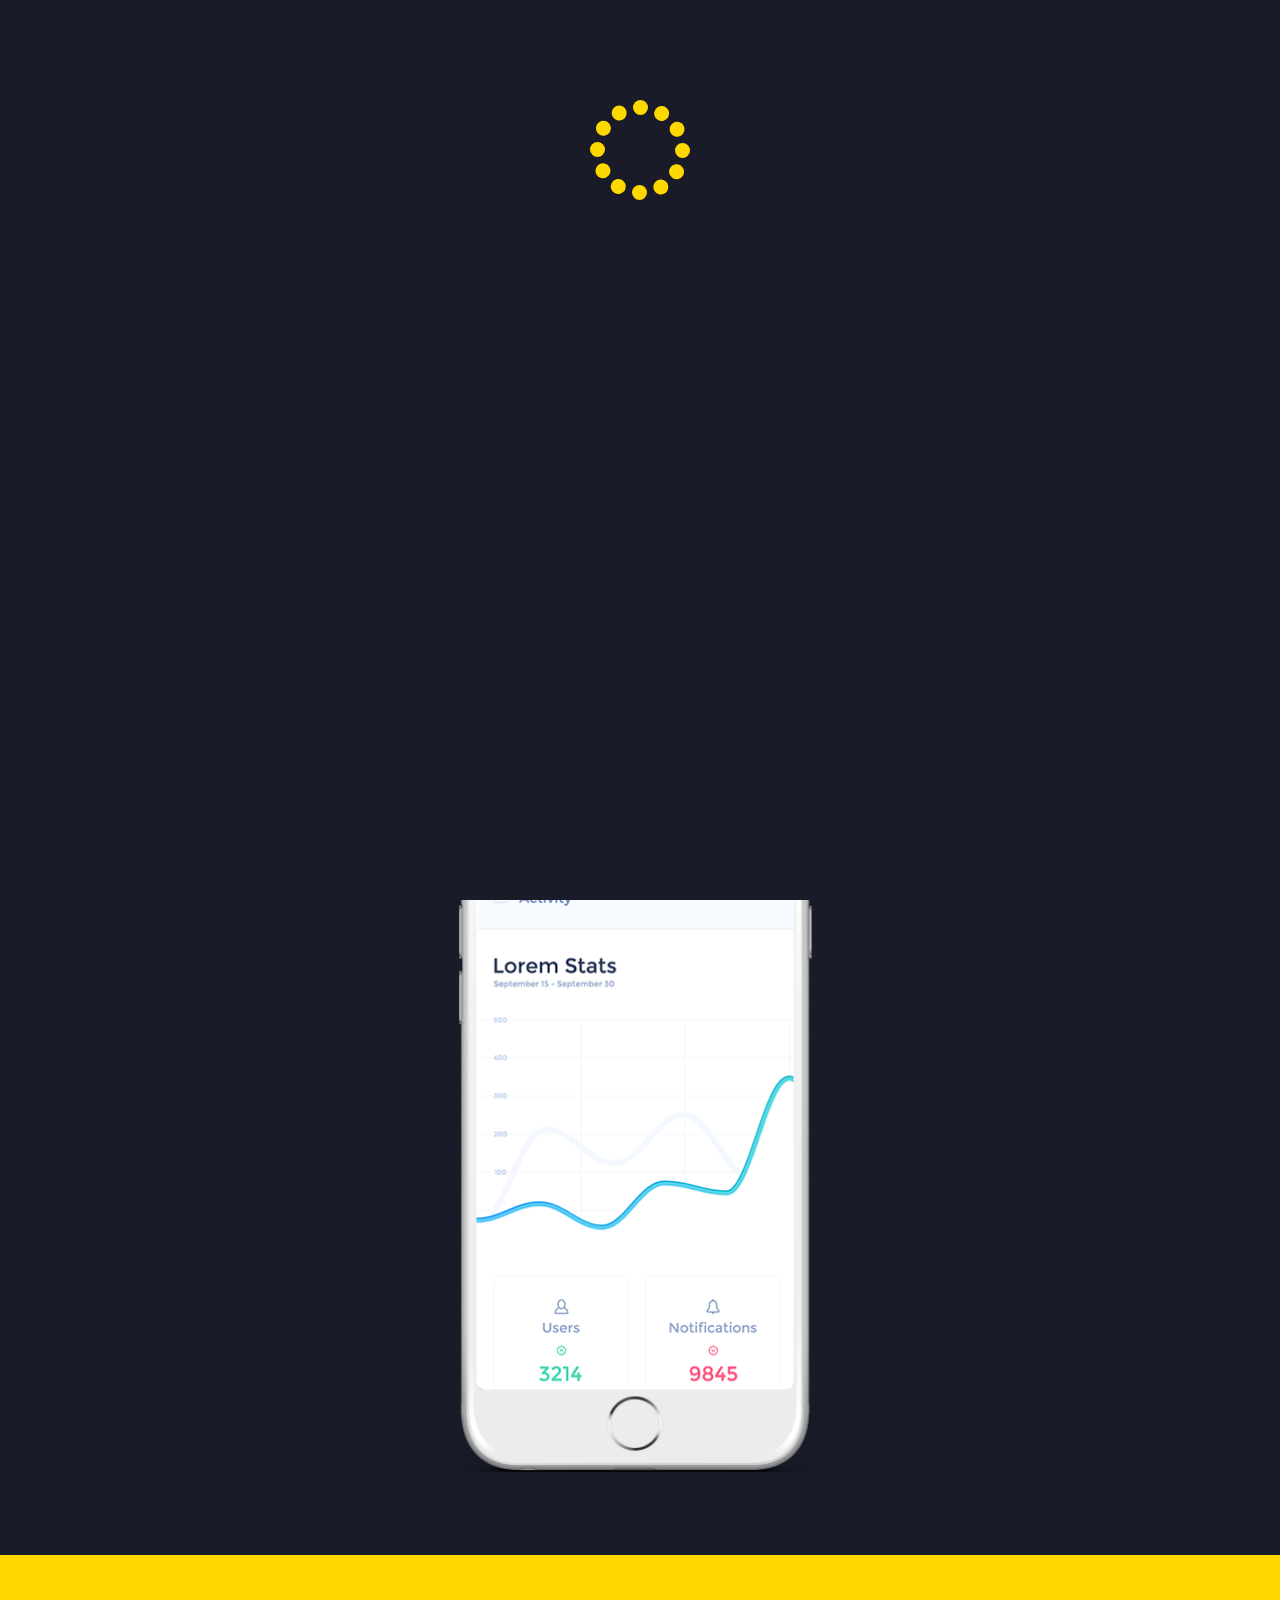
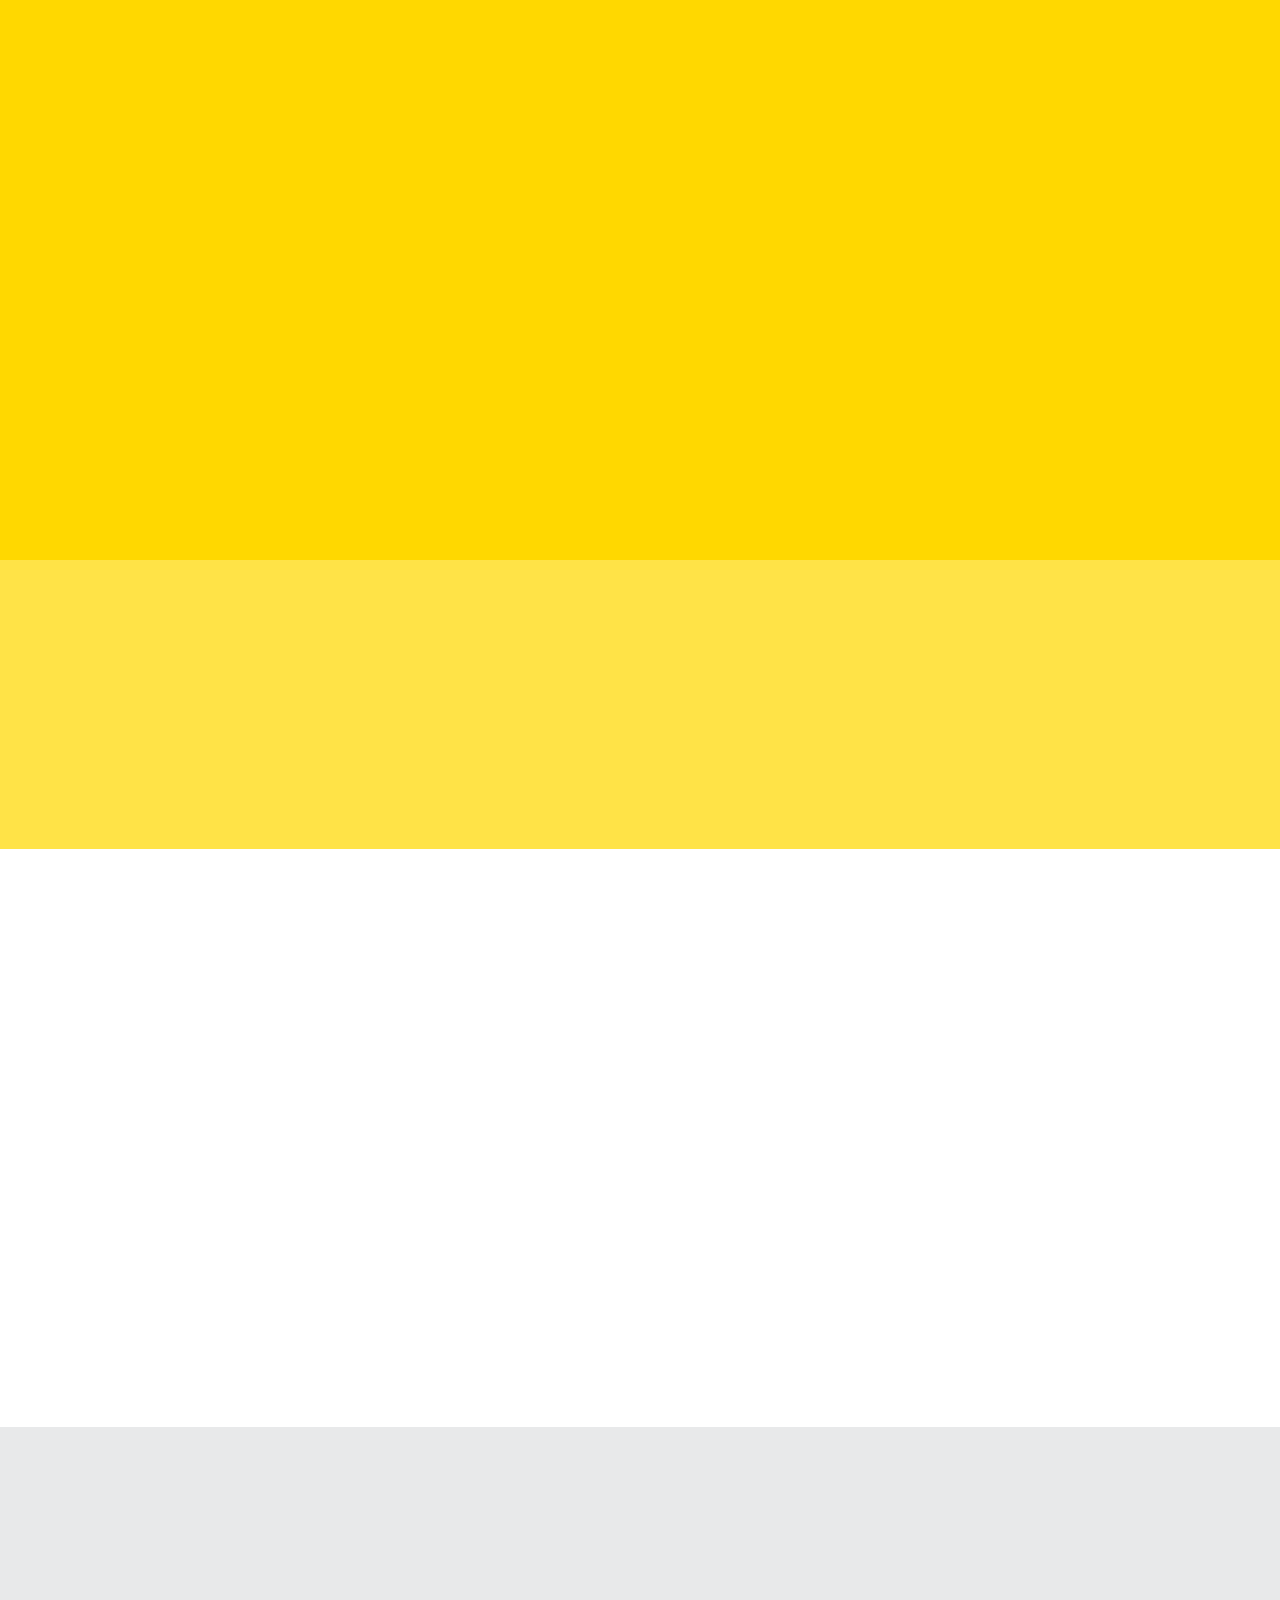
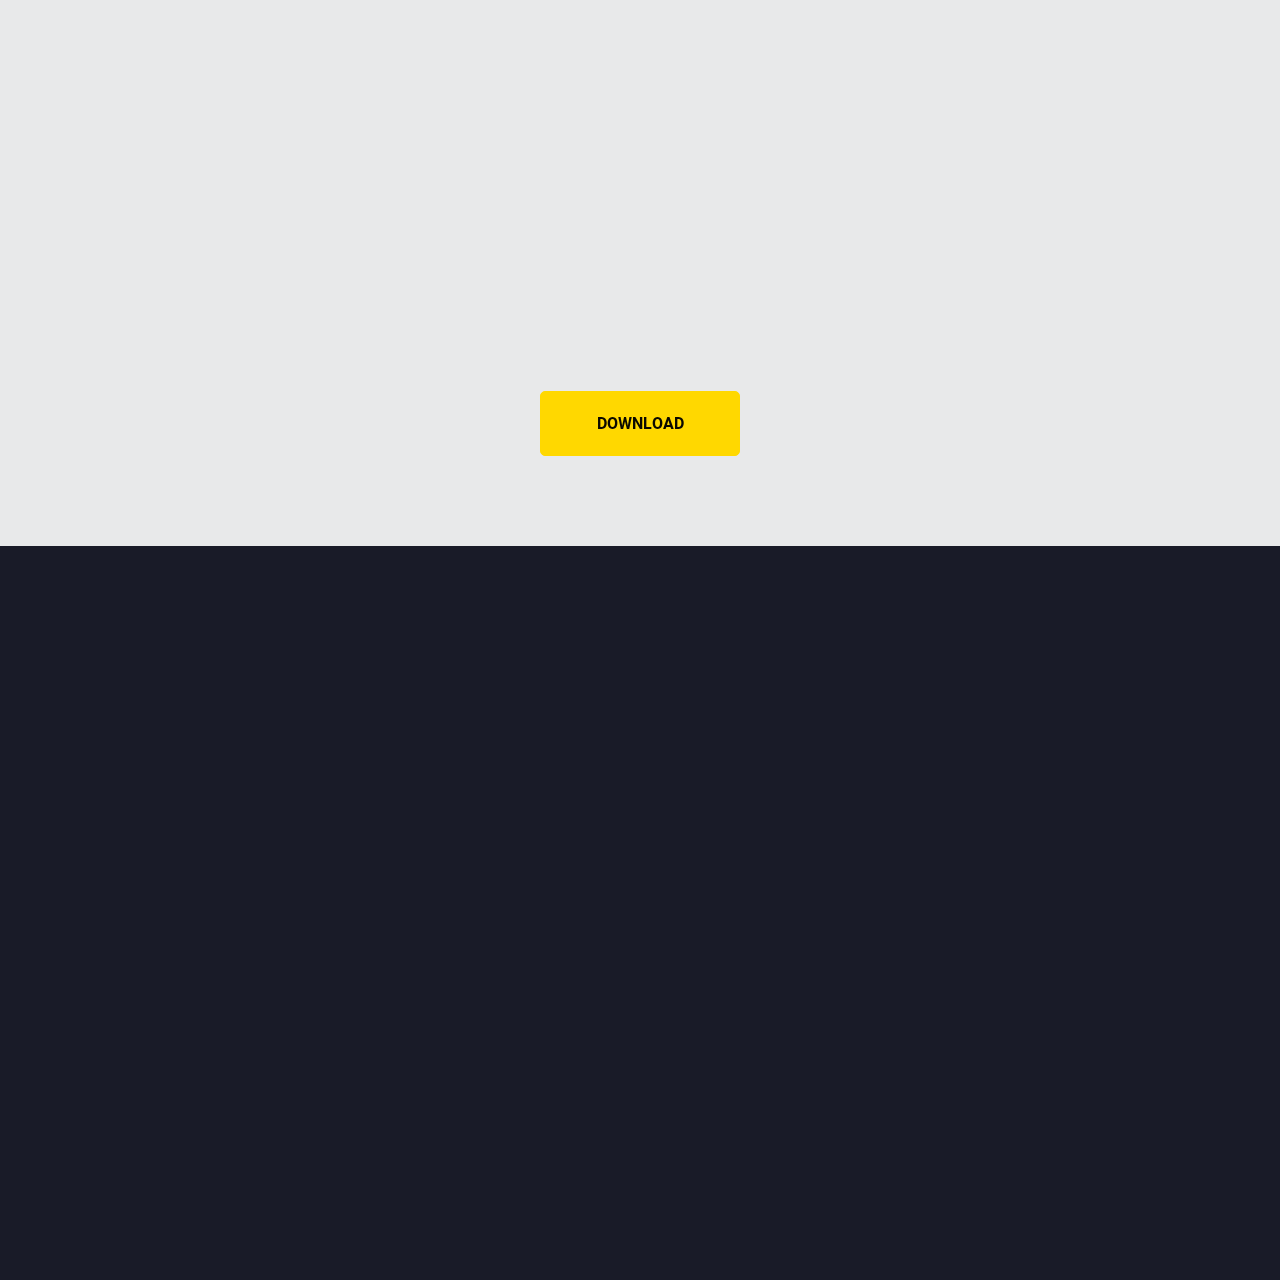
<file: index.html>
<!DOCTYPE html>
<html>
  <head>
      <meta charset="utf-8">
      <!--<link href="https://fonts.googleapis.com/css?family=Roboto+Condensed:300,400,700" rel="stylesheet">-->
      <meta name="viewport" content="width=device-width, initial-scale=1.0">
      <script src="https://ajax.googleapis.com/ajax/libs/jquery/3.3.1/jquery.min.js"></script>
      <script src="https://maxcdn.bootstrapcdn.com/bootstrap/3.3.7/js/bootstrap.min.js"></script>
      <script type="text/javascript" src="js/parallax.min.js"></script>

      <link rel="stylesheet" href="https://maxcdn.bootstrapcdn.com/bootstrap/3.3.7/css/bootstrap.min.css">
      <!--<link href="https://fonts.googleapis.com/css?family=Roboto:100,300,400,500,700" rel="stylesheet">-->
      <link rel="stylesheet" type="text/css" href="css/animate.css">
      <link rel="stylesheet" type="text/css" href="css/style.css">
      <link rel="icon" href="favicon.png" type="image/png">
      <title>Uranos</title>
  </head>

  <body>

        <div class="preload">
          <div class="sk-circle">
              <div class="sk-circle1 sk-child"></div>
              <div class="sk-circle2 sk-child"></div>
              <div class="sk-circle3 sk-child"></div>
              <div class="sk-circle4 sk-child"></div>
              <div class="sk-circle5 sk-child"></div>
              <div class="sk-circle6 sk-child"></div>
              <div class="sk-circle7 sk-child"></div>
              <div class="sk-circle8 sk-child"></div>
              <div class="sk-circle9 sk-child"></div>
              <div class="sk-circle10 sk-child"></div>
              <div class="sk-circle11 sk-child"></div>
              <div class="sk-circle12 sk-child"></div>
          </div>
        </div>

        <header id="header">
            <div class="container">
                <div id="logo" href="#main"><a href="#main" >URANOS <span>PSD</span></a></div>
                <nav>
                    <div id="menu-icon">
                        <div class="ham">
                        </div>
                    </div>
                    <ul id="menu">
                        <a href="#main" class="menu-item" ><li id="main-menu" class="active">home</li></a>
                        <a href="#services" class="menu-item"><li id="services-menu" >about us</li></a>
                        <a href="#team" class="menu-item"><li id="team-menu">our team</li></a>
                        <a href="#download" class="menu-item"><li id="download-menu">portfolio</li></a>
                        <a href="#work" class="menu-item"><li id="work-menu">contact</li></a>
                    </ul>
                </nav>
            </div>
        </header>

        <section id="main" class="parallax-window" data-parallax="scroll" data-speed="0.4" data-image-src="img/main.png">
            <div class="container">
                <div>
                    <h1 class="light-font wow zoomIn" data-wow-offset="10" data-wow-duration="0.5s"data-wow-delay="1.2s" id="head-1">Discover the world of awesome</h1>
                    <h1 class="bold-font wow zoomIn" data-wow-offset="10" data-wow-delay="1.2s" id="head-2">free PSD templates</h1>
                </div>
                <form>
                    <input class="wow fadeInLeft" data-wow-offset="10" data-wow-duration="0.3s" data-wow-delay="1.2s" type="email" name="email" value="" placeholder="EMAIL">
                    <input class="wow fadeInUp" data-wow-offset="10" data-wow-duration="0.3s" data-wow-delay="1.2s" type="password" name="password" value="" placeholder="PASSWORD">
                    <button class="wow fadeInRight" data-wow-offset="10" data-wow-duration="0.3s" data-wow-delay="1.2s" type="submit" name="submit">REGISTER</button>
                </form>
            </div>
        </section>

        <section id="services" >
          <div class="container">
                  <div class="left-services services">
                      <div class="row">
                          <div class="service-desc wow fadeInLeft" data-wow-duration="0.3s" id="printer-services">
                            <img src="img/printer.png" alt="printer">
                            <h2>Print Services</h2>
                            <p>Lorem ipsum dolor sit amet, consectetur adipisicing elit, sed do eiusmod tempor incididunt ut </p>
                          </div>
                      </div>
                      <div class="row">
                          <div class="service-desc wow fadeInLeft"  data-wow-duration="0.3s" id="it-services">
                            <img src="img/pc.png"  alt="pc">
                            <h2>IT Services</h2>
                            <p>Lorem ipsum dolor sit amet, consectetur adipisicing elit, sed do eiusmod tempor incididunt ut </p>
                          </div>
                      </div>
                  </div>

                  <div class="right-services services">
                      <div class="row">
                          <div class="service-desc wow fadeInRight" data-wow-duration="0.3s" id="mobile-services">
                            <img src="img/mobile.png" alt="mobile">
                            <h2>Mobile Devices</h2>
                            <p>Lorem ipsum dolor sit amet, consectetur adipisicing elit, sed do eiusmod tempor incididunt ut </p>
                          </div>
                      </div>
                      <div class="row">
                          <div class="service-desc wow fadeInRight" data-wow-duration="0.3s" id="printer1-services">
                            <img src="img/printer1.png" alt="printer1">
                            <h2>Print Services</h2>
                            <p>Lorem ipsum dolor sit amet, consectetur adipisicing elit, sed do eiusmod tempor incididunt ut </p>
                          </div>
                      </div>
                  </div>

                  <div class="center-services " >
                          <img  src="img/iphone.png" id="i-phone" class="wow zoomIn center-block" alt="iphone">
                  </div>



          </div>
        </section>

        <section id="team" class="">
            <div class="container">
                <div class="row">
                  <div id="team-heading" class="wow zoomIn" >
                      <h1 class="light-font">Meet our team</h1>
                      <h3 class="bold-font">We make this APP!</h3>
                  </div>
                </div>

                <div class="row">
                      <div class="team-members">
                          <div class="col-md-3 col-sm-6 col-xs-6 full-width">
                            <div class="team-desc"  id="team1">
                                <img src="img/team1.png" class="wow fadeInLeft" data-wow-duration="0.3s" data-wow-delay="0.8s" alt="Team 1">
                                <h2 class="text wow fadeIn" data-wow-offset="10" >Lorem ipsum</h2>
                                <p class="text wow fadeIn" data-wow-offset="10" >Lorem ipsum dolor sit amet, consectetur adipisicing elit, sed do eiusmod tempor</p>
                            </div>
                          </div>

                          <div class="col-md-3 col-sm-6 col-xs-6 full-width">
                            <div class="team-desc" id="team2">
                                <img src="img/team2.png" class="wow fadeInLeft" data-wow-duration="0.3s" data-wow-delay="0.5s" alt="Team 2">
                                <h2 class="text wow fadeIn" data-wow-offset="10" >Lorem ipsum</h2>
                                <p class="text wow fadeIn" data-wow-offset="10" >Lorem ipsum dolor sit amet, consectetur adipisicing elit, sed do eiusmod tempor</p>
                            </div>
                          </div>

                          <div class="col-md-3 col-sm-6 col-xs-6 full-width">
                            <div class="team-desc" id="team3">
                                <img src="img/team3.png" class="wow fadeInLeft" data-wow-duration="0.3s" data-wow-delay="0.3s" alt="Team 3">
                                <h2 class="text wow fadeIn" data-wow-offset="10" >Lorem ipsum</h2>
                                <p class="text wow fadeIn" data-wow-offset="10" >Lorem ipsum dolor sit amet, consectetur adipisicing elit, sed do eiusmod tempor</p>
                            </div>
                          </div>

                          <div class="col-md-3 col-sm-6 col-xs-6 full-width">
                            <div class="team-desc" id="team4">
                                <img src="img/team4.png" class="wow fadeInLeft" data-wow-duration="0.3s"  alt="Team 4">
                                <h2 class="text wow fadeIn" data-wow-offset="10" >Lorem ipsum</h2>
                                <p class="text wow fadeIn" data-wow-offset="10" >Lorem ipsum dolor sit amet, consectetur adipisicing elit, sed do eiusmod tempor</p>
                            </div>
                          </div>
                      </div>
                </div>
            </div>
        </section>

        <section id="download" >
            <div class="small-section">
                <div class="container">
                    <div class="macbook">
                      <img class="wow fadeInRight" src="img/macbook.png" alt="Mac Book">
                    </div>
                    <div class="text-box wow fadeInLeft">
                      <h1>This is awesome APP</h1>
                      <p>Lorem ipsum dolor sit amet, consectetur adipia. Ut enim ad minim veniam, quis nostrud exercitation ullamco laboris nisi ut aliquip ex ea commodo consequat. Duis aute irure dolor in reprehenderit in.</p>
                    </div>
                </div>
            </div>
            <div class="big-section">
                  <div class="container">
                      <div class="text-box wow fadeInLeft">
                        <h1>This is awesome APP</h1>
                        <p>Lorem ipsum dolor sit amet, consectetur adipia. Ut enim ad minim veniam, quis nostrud exercitation ullamco laboris nisi ut aliquip ex ea commodo consequat. Duis aute irure dolor in reprehenderit in.</p>
                        <p id="last-p">Lorem ipsum dolor sit amet, consectetur adipisicing elit, sed do .......   tempor incididunt ut labore et dolore magna aliquar</p>
                        <button>DOWNLOAD NOW</button>
                      </div>
                  </div>
            </div>
        </section>

        <section id="work" class="parallax-window" data-parallax="scroll" data-speed="0.4" data-image-src="img/main.png">
          <div class="container">
              <div class="row">
                <div id="work-heading" class="wow zoomIn">
                    <h1 class="light-font">How our app works?</h1>
                    <h3 class="bold-font">We make this APP!</h3>
                </div>
              </div>

              <div class="row">
                  <div class="col-md-3 col-sm-6 col-xs-6 full-width">
                      <div class="work-desc wow zoomIn" id="work1">
                          <img src="img/work11.png" alt="Work 1">
                          <h2>Lorem ipsum</h2>
                          <p>Lorem ipsum dolor sit amet, consectetur adipisicing elit, sed do eiusmod tempor</p>
                      </div>
                  </div>
                  <div class="col-md-3 col-sm-6 col-xs-6 full-width">
                      <div class="work-desc wow zoomIn" id="work2">
                          <img src="img/work22.png" alt="Work 2">
                          <h2>Lorem ipsum</h2>
                          <p>Lorem ipsum dolor sit amet, consectetur adipisicing elit, sed do eiusmod tempor</p>
                      </div>
                  </div>
                  <div class="col-md-3 col-sm-6 col-xs-6 full-width">
                      <div class="work-desc wow zoomIn" id="work3">
                          <img src="img/work33.png" alt="Work 3">
                          <h2>Lorem ipsum</h2>
                          <p>Lorem ipsum dolor sit amet, consectetur adipisicing elit, sed do eiusmod tempor</p>
                      </div>
                  </div>
                  <div class="col-md-3 col-sm-6 col-xs-6 full-width">
                      <div class="work-desc wow zoomIn" id="work4">
                          <img src="img/work44.png" alt="Work 4">
                          <h2>Lorem ipsum</h2>
                          <p>Lorem ipsum dolor sit amet, consectetur adipisicing elit, sed do eiusmod tempor</p>
                      </div>
                    </div>
              </div>


              <div class="button">
                    <button>DOWNLOAD</button>
              </div>



          </div>
        </section>

        <footer id="footer" >
            <div class="container">
                <div class="row">

                    <div class="col-md-3 col-sm-6 col-xs-6 full-width">
                        <div class="links wow fadeIn" data-wow-duration="0.5s">
                            <ul>
                                <li><a href="#">loremsdsd</a><br></li>
                                <li><a href="#">ipsum</a><br></li>
                                <li><a href="#">test</a><br></li>
                                <li><a href="#">hectdsdasdor</a><br></li>
                                <li><a href="#">vedsdctor</a><br></li>
                                <li><a href="#">mamin</a><br></li>
                                <li><a href="#">hodsdme</a><br></li>
                                <li><a href="#">ressdssddt</a><br></li>
                                <li><a href="#">poldsur</a><br></li>
                            </ul>
                        </div>
                    </div>

                  <div class="col-md-3 col-sm-6 col-xs-6 full-width">
                      <div class="links wow fadeIn" data-wow-duration="0.5s">
                          <ul>
                              <li><a href="#">lordsdssem</a><br></li>
                              <li><a href="#">ipdsdsum</a><br></li>
                              <li><a href="#">tesddst</a><br></li>
                              <li><a href="#">hedsdssdctor</a><br></li>
                              <li><a href="#">vesdctor</a><br></li>
                              <li><a href="#">mamin</a><br></li>
                              <li><a href="#">home</a><br></li>
                              <li><a href="#">rest</a><br></li>
                              <li><a href="#">polsdsdur</a><br></li>
                              <li><a href="#">rert</a><br></li>
                              <li><a href="#">pusdsddr</a><br></li>
                          </ul>
                      </div>
                  </div>

                  <div class="col-md-3 col-sm-6 col-xs-6 full-width">
                      <div class="links wow fadeIn" data-wow-duration="0.5s">
                          <ul>
                              <li><a href="#">lorddddem</a><br></li>
                              <li><a href="#">ipsum</a><br></li>
                              <li><a href="#">tesddddddddt</a><br></li>
                              <li><a href="#">hector</a><br></li>
                              <li><a href="#">vector</a><br></li>
                              <li><a href="#">mamddddin</a><br></li>
                              <li><a href="#">home</a><br></li>
                              <li><a href="#">resddddddt</a><br></li>
                              <li><a href="#">polur</a><br></li>
                              <li><a href="#">resddddddt</a><br></li>
                          </ul>
                      </div>
                  </div>

                  <div class="col-md-3 col-sm-6 col-xs-6 full-width">
                      <div class="links wow fadeIn" data-wow-duration="0.5s">
                          <ul>
                              <li><a href="#">lorem</a><br></li>
                              <li><a href="#">ipssdsdsum</a><br></li>
                              <li><a href="#">test</a><br></li>
                              <li><a href="#">hecsdsdsddtor</a><br></li>
                              <li><a href="#">vector</a><br></li>
                              <li><a href="#">msdsdsdamin</a><br></li>
                              <li><a href="#">home</a><br></li>
                              <li><a href="#">resdsddst</a><br></li>
                          </ul>
                      </div>
                  </div>

                </div>
                <div class="row">
                    <div class="credits wow fadeIn" data-wow-duration="0.5s" data-wow-offset="0">
                        <p> Excepteur sint occaecat cupidatat non proident, sunt in culpa qui officia deserunt mollit anim id est laborum.</p>
                        <p>Website designed by <a href="http://www.arkabhowmick.xyz">Arka Bhowmick</a> &copy; 2018 <a href="http://innoraft.com/">Innoraft</a></p>
                    </div>
                </div>
            </div>
        </footer>

        <script type="text/javascript" src="js/menu.js"></script>
        <script type="text/javascript" src="js/scroll.js"></script>
        <script type="text/javascript" src="js/wow.min.js"></script>
        <script>
        wow=new WOW({
            boxClass:     'wow',      // default
            animateClass: 'animated', // default
            offset:       100,          // default
            mobile:       true,       // default
            live:         true        // default
        });
        wow.init();
        </script>
  </body>

</html>
</file>
<file: css/style.css>
﻿/*! Generated by Font Squirrel (https://www.fontsquirrel.com) on February 13, 2018 */@font-face{font-family:"Roboto";src:url("../fonts/roboto-thin-webfont.woff2") format("woff2"),url("../fonts/roboto-thin-webfont.woff") format("woff");font-weight:100;font-style:normal}@font-face{font-family:"Roboto";src:url("../fonts/roboto-light-webfont.woff2") format("woff2"),url("../fonts/roboto-light-webfont.woff") format("woff");font-weight:300;font-style:normal}@font-face{font-family:"Roboto";src:url("../fonts/roboto-regular-webfont.woff2") format("woff2"),url("../fonts/roboto-regular-webfont.woff") format("woff");font-weight:400;font-style:normal}@font-face{font-family:"Roboto";src:url("../fonts/roboto-medium-webfont.woff2") format("woff2"),url("../fonts/roboto-medium-webfont.woff") format("woff");font-weight:500;font-style:normal}@font-face{font-family:"Roboto";src:url("../fonts/roboto-bold-webfont.woff2") format("woff2"),url("../fonts/roboto-bold-webfont.woff") format("woff");font-weight:700;font-style:normal}.sk-circle{margin:100px auto;width:100px;height:100px;position:relative}.sk-circle .sk-child{width:100px;height:100px;position:absolute;left:0;top:0}.sk-circle .sk-child:before{content:'';display:block;margin:0 auto;width:15%;height:15%;background-color:#ffd800;border-radius:100%;-webkit-animation:sk-circleBounceDelay 1.2s infinite ease-in-out both;animation:sk-circleBounceDelay 1.2s infinite ease-in-out both}.sk-circle .sk-circle2{-webkit-transform:rotate(30deg);-ms-transform:rotate(30deg);transform:rotate(30deg)}.sk-circle .sk-circle3{-webkit-transform:rotate(60deg);-ms-transform:rotate(60deg);transform:rotate(60deg)}.sk-circle .sk-circle4{-webkit-transform:rotate(90deg);-ms-transform:rotate(90deg);transform:rotate(90deg)}.sk-circle .sk-circle5{-webkit-transform:rotate(120deg);-ms-transform:rotate(120deg);transform:rotate(120deg)}.sk-circle .sk-circle6{-webkit-transform:rotate(150deg);-ms-transform:rotate(150deg);transform:rotate(150deg)}.sk-circle .sk-circle7{-webkit-transform:rotate(180deg);-ms-transform:rotate(180deg);transform:rotate(180deg)}.sk-circle .sk-circle8{-webkit-transform:rotate(210deg);-ms-transform:rotate(210deg);transform:rotate(210deg)}.sk-circle .sk-circle9{-webkit-transform:rotate(240deg);-ms-transform:rotate(240deg);transform:rotate(240deg)}.sk-circle .sk-circle10{-webkit-transform:rotate(270deg);-ms-transform:rotate(270deg);transform:rotate(270deg)}.sk-circle .sk-circle11{-webkit-transform:rotate(300deg);-ms-transform:rotate(300deg);transform:rotate(300deg)}.sk-circle .sk-circle12{-webkit-transform:rotate(330deg);-ms-transform:rotate(330deg);transform:rotate(330deg)}.sk-circle .sk-circle2:before{-webkit-animation-delay:-1.1s;animation-delay:-1.1s}.sk-circle .sk-circle3:before{-webkit-animation-delay:-1s;animation-delay:-1s}.sk-circle .sk-circle4:before{-webkit-animation-delay:-0.9s;animation-delay:-0.9s}.sk-circle .sk-circle5:before{-webkit-animation-delay:-0.8s;animation-delay:-0.8s}.sk-circle .sk-circle6:before{-webkit-animation-delay:-0.7s;animation-delay:-0.7s}.sk-circle .sk-circle7:before{-webkit-animation-delay:-0.6s;animation-delay:-0.6s}.sk-circle .sk-circle8:before{-webkit-animation-delay:-0.5s;animation-delay:-0.5s}.sk-circle .sk-circle9:before{-webkit-animation-delay:-0.4s;animation-delay:-0.4s}.sk-circle .sk-circle10:before{-webkit-animation-delay:-0.3s;animation-delay:-0.3s}.sk-circle .sk-circle11:before{-webkit-animation-delay:-0.2s;animation-delay:-0.2s}.sk-circle .sk-circle12:before{-webkit-animation-delay:-0.1s;animation-delay:-0.1s}@-webkit-keyframes sk-circleBounceDelay{0%, 80%, 100%{-webkit-transform:scale(0);transform:scale(0)}40%{-webkit-transform:scale(1);transform:scale(1)}}@keyframes sk-circleBounceDelay{0%, 80%, 100%{-webkit-transform:scale(0);transform:scale(0)}40%{-webkit-transform:scale(1);transform:scale(1)}}*{margin:0;padding:0;-webkit-box-sizing:border-box;box-sizing:border-box;font-size:20px;font-family:"Roboto";text-rendering:optimizeLegibility}@media only screen and (max-width: 480px){.full-width{width:100%}}body{background-color:#e8e9ea}@media only screen and (max-width: 1900px){body{margin:auto}}.light-font{font-weight:100}.bold-font{font-weight:500}.preload{position:fixed;z-index:100;width:100%;height:100vh;background-color:#191b28}header{width:100%;height:120px;-webkit-transition:.5s linear all;transition:.5s linear all;position:fixed;z-index:10 !important;background-color:transparent;border-top:solid 8px #ffd800;padding-top:50px}@media only screen and (max-width: 767px){header{height:60px !important;background-color:rgba(0,0,0,0.96) !important;padding-top:5px !important}}header #logo{width:200px;float:left;margin-top:10px}@media only screen and (max-width: 767px){header #logo{margin-top:0px}}header #logo a{font-size:180%;font-weight:500;-webkit-transition:font-size .5s;transition:font-size .5s;color:#fff}@media only screen and (max-width: 1200px){header #logo a{font-size:150%}}header #logo a:visited,header #logo a:link,header #logo a:hover{text-decoration:none}header #logo a span{font-size:50%;background-color:#ffd800;border-radius:2px;color:rgba(0,0,0,0.96);padding:2px 10px}header #menu-icon{display:none;position:relative;top:-10px;width:60px;height:60px}header #menu-icon:hover{cursor:pointer}@media only screen and (max-width: 767px){header #menu-icon{display:block}header #menu-icon .ham{width:30px;height:4px;background-color:white;margin:auto;position:absolute;top:27px;left:10px}header #menu-icon .ham::before,header #menu-icon .ham::after{content:'';position:absolute;width:30px;height:4px;background-color:white}header #menu-icon .ham::before{bottom:10px}header #menu-icon .ham::after{top:10px}header #menu-icon .cross{background-color:transparent}header #menu-icon .cross::before{-webkit-animation-name:before;animation-name:before;-webkit-animation-duration:1s;animation-duration:1s;-webkit-transform:translate(0px, 10px) rotate(45deg);transform:translate(0px, 10px) rotate(45deg)}header #menu-icon .cross::after{-webkit-animation-name:after;animation-name:after;-webkit-animation-duration:1s;animation-duration:1s;-webkit-transform:translate(0px, -10px) rotate(-45deg);transform:translate(0px, -10px) rotate(-45deg)}@-webkit-keyframes before{0%{-webkit-transform:translate(0px, 0px);transform:translate(0px, 0px)}25%{-webkit-transform:translate(0px, 10px) rotate(0deg);transform:translate(0px, 10px) rotate(0deg)}100%{-webkit-transform:translate(0px, 10px) rotate(45deg);transform:translate(0px, 10px) rotate(45deg)}}@keyframes before{0%{-webkit-transform:translate(0px, 0px);transform:translate(0px, 0px)}25%{-webkit-transform:translate(0px, 10px) rotate(0deg);transform:translate(0px, 10px) rotate(0deg)}100%{-webkit-transform:translate(0px, 10px) rotate(45deg);transform:translate(0px, 10px) rotate(45deg)}}@-webkit-keyframes after{0%{-webkit-transform:translate(0px, 0px);transform:translate(0px, 0px)}25%{-webkit-transform:translate(0px, -10px) rotate(0deg);transform:translate(0px, -10px) rotate(0deg)}100%{-webkit-transform:translate(0px, -10px) rotate(-45deg);transform:translate(0px, -10px) rotate(-45deg)}}@keyframes after{0%{-webkit-transform:translate(0px, 0px);transform:translate(0px, 0px)}25%{-webkit-transform:translate(0px, -10px) rotate(0deg);transform:translate(0px, -10px) rotate(0deg)}100%{-webkit-transform:translate(0px, -10px) rotate(-45deg);transform:translate(0px, -10px) rotate(-45deg)}}}header nav{float:right;padding-top:11px}@media only screen and (max-width: 1200px){header nav{padding-top:13px}}@media only screen and (max-width: 767px){header nav{padding-top:0px}}header nav ul{list-style:none;margin-top:2px}@media only screen and (max-width: 767px){header nav ul{margin-top:0px;width:0%;height:100vh;-webkit-transition:.5s linear all;transition:.5s linear all;background-color:rgba(0,0,0,0.96);position:absolute;z-index:-1;top:52px;right:0px}}header nav ul a{text-transform:uppercase;text-decoration:none;color:#fff;text-align:center}header nav ul a:link,header nav ul a:visited{color:#fff;text-decoration:none}header nav ul a:hover{color:#ffd800;text-decoration:none}header nav ul a li{display:inline-block;font-size:85%;font-weight:500;padding:10px 20px;-webkit-transition:background-color .5s;transition:background-color .5s}@media only screen and (max-width: 1200px){header nav ul a li{padding:10px 10px;font-size:70%}}@media only screen and (max-width: 767px){header nav ul a li{display:block;padding:20px 20px}}header nav ul a .active{background-color:#ffd800;color:rgba(0,0,0,0.96);border-radius:3px}@media only screen and (max-width: 767px){header nav ul a .active{border-radius:0px}}header nav .expand{width:100%;height:100vh;background-color:rgba(0,0,0,0.96)}#main{min-height:900px}@media only screen and (max-width: 1200px){#main{min-height:700px}}#main .container{overflow:hidden}#main .container div{padding-top:236px;max-width:900px;text-align:center;margin:auto}@media only screen and (max-width: 767px){#main .container div{padding-top:150px}}#main .container div h1{color:#fff;font-size:300%}@media only screen and (max-width: 767px){#main .container div h1{font-size:200%}}#main .container form{max-width:900px;text-align:center;margin:auto;margin-top:80px;margin-bottom:80px}#main .container form input{outline:none;width:200px;height:60px;padding:20px;margin-right:5px;background-color:transparent;border:1px solid #fff;color:#fff;border-radius:3px;font-weight:700;font-size:90%}#main .container form input::-webkit-input-placeholder{color:rgba(255,255,255,0.7) !important}#main .container form input:-moz-placeholder{color:rgba(255,255,255,0.7) !important}#main .container form input::-moz-placeholder{color:rgba(255,255,255,0.7) !important}#main .container form input:-ms-input-placeholder{color:rgba(255,255,255,0.7) !important}#main .container form input:focus{border:1px solid #ffd800}@media only screen and (max-width: 767px){#main .container form input{width:49%;margin-right:0px;margin-bottom:5px}}@media only screen and (max-width: 480px){#main .container form input{width:100%;margin-right:0px;margin-bottom:5px}}#main .container form button{text-decoration:none;color:rgba(0,0,0,0.96);background-color:#ffd800;border:1px solid #ffd800;font-weight:700;border-radius:5px;-webkit-transition:background-color .5s;transition:background-color .5s;width:180px;height:60px;margin-left:5px}#main .container form button:hover{background-color:transparent;color:#ffd800;cursor:pointer}@media only screen and (max-width: 767px){#main .container form button{width:50%;margin-left:0px;margin-top:20px}}@media only screen and (max-width: 480px){#main .container form button{width:100%;margin-left:0px;margin-top:0px}}#services{background-color:#191b28;padding:60px 10px}#services .container .services{overflow:hidden;width:30%}@media only screen and (max-width: 767px){#services .container .services{width:50%}}@media only screen and (max-width: 480px){#services .container .services{width:100%}}#services .container .left-services{float:left}#services .container .center-services{margin:auto;position:relative}@media only screen and (max-width: 1200px){#services .container .center-services{width:30%}}@media only screen and (max-width: 767px){#services .container .center-services{display:none}}#services .container .right-services{float:right}#services .container .service-desc{text-align:center;padding:30px 20px}#services .container .service-desc h2{color:#fff;font-weight:300;font-size:180%;line-height:1.5}@media only screen and (max-width: 1200px){#services .container .service-desc h2{font-size:150%}}#services .container .service-desc h2:before{position:relative;top:15px}@media only screen and (max-width: 1200px){#services .container .service-desc h2:before{display:none}}#services .container .service-desc p{color:rgba(255,255,255,0.7);font-weight:100;font-size:80%;line-height:2}#services .container .service-desc img{display:none}@media only screen and (max-width: 1200px){#services .container .service-desc img{display:block;margin:auto}}#services .container #i-phone{position:absolute;bottom:-512px;left:0px;right:0px;width:100%;max-width:450px}@media only screen and (max-width: 1200px){#services .container #i-phone{position:static;padding-top:30%}}@media only screen and (max-width: 992px){#services .container #i-phone{padding-top:50%}}#services .container #printer-services h2:before{content:url("img/printer.png") "  "}#services .container #mobile-services h2:before{content:url("img/mobile.png") "  "}#services .container #it-services h2:before{content:url("img/pc.png") "  "}#services .container #printer1-services h2:before{content:url("img/printer1.png") "  "}#team{background-color:#ffd800}#team #team-heading{text-align:center;padding-top:50px;padding-bottom:50px}#team #team-heading h1{font-size:280%;-webkit-transition:font-size .5s;transition:font-size .5s}@media only screen and (max-width: 480px){#team #team-heading h1{font-size:240%}}#team #team-heading h3{margin-top:10px;font-size:150%;font-weight:bolder}#team .team-members{padding-bottom:50px;height:auto}#team .team-desc{text-align:center;padding:15px 5px 5px 5px;margin-bottom:50px}#team .team-desc img{width:150px;height:150px;transition:border ease-in .2s}#team .team-desc img:hover{border:3px solid rgba(255,255,255,0.7);border-radius:50%;-webkit-box-shadow:1px 10px 20px 0px rgba(0,0,0,0.96);box-shadow:1px 10px 20px 0px rgba(0,0,0,0.96)}@media only screen and (max-width: 767px){#team .team-desc{width:60%;margin:auto}}#team .team-desc h2{font-weight:bolder;color:rgba(0,0,0,0.96);-webkit-transition:font-size .5s;transition:font-size .5s}@media only screen and (max-width: 1200px){#team .team-desc h2{font-size:120%}}#team .team-desc p{font-weight:300;font-size:90%}#download{display:grid;grid-template-rows:1fr 2fr}#download .text-box{width:50%;margin:0;padding:50px 80px 60px 0px;-webkit-transition:width .5s;transition:width .5s}@media only screen and (max-width: 1200px){#download .text-box{padding:20px}}@media only screen and (max-width: 767px){#download .text-box{text-align:center}}#download .text-box h1{font-size:150%;font-weight:bolder;margin-bottom:20px}#download .text-box p{font-size:80%;font-weight:300;line-height:2}#download .text-box button{text-decoration:none;color:#fff;background-color:#191b28;border:1px solid #191b28;font-weight:700;border-radius:5px;-webkit-transition:background-color .5s;transition:background-color .5s;padding:20px 40px;font-size:80%}#download .text-box button:hover{background-color:transparent;color:#191b28;cursor:pointer}#download .text-box #last-p{margin-bottom:70px}#download .small-section{background-color:#ffe347;position:relative}#download .small-section .container{max-width:1200px}#download .small-section .macbook{max-width:1120px;position:absolute;right:0px;overflow:hidden}@media only screen and (max-width: 1800px){#download .small-section .macbook{width:60%}}@media only screen and (max-width: 767px){#download .small-section .macbook{display:none}}#download .small-section .text-box{-webkit-transition:width .5s;transition:width .5s}@media only screen and (max-width: 767px){#download .small-section .text-box{width:100%}}#download .big-section{background-color:#fff}#download .big-section .container{max-width:1200px}#download .big-section .text-box{-webkit-transition:width .5s;transition:width .5s}@media only screen and (max-width: 767px){#download .big-section .text-box{width:100%}}#work{-webkit-transition:background-size .5s;transition:background-size .5s;color:#fff}#work .container{-webkit-transition:all ease-in .5s;transition:all ease-in .5s;padding-top:80px;padding-bottom:90px}#work .container #work-heading{text-align:center}#work .container #work-heading h1{font-size:280%;-webkit-transition:font-size .5s;transition:font-size .5s}@media only screen and (max-width: 480px){#work .container #work-heading h1{font-size:240%}}#work .container #work-heading h3{margin-top:10px;font-size:150%;font-weight:bolder}#work .container .work-desc{text-align:center;padding:15px 5px 5px 5px;margin:30px 0px}#work .container .work-desc img{width:110px;height:100px}@media only screen and (max-width: 767px){#work .container .work-desc{width:60%;margin:auto}}#work .container .work-desc h2{font-weight:bolder;color:#fff;-webkit-transition:font-size .5s;transition:font-size .5s}@media only screen and (max-width: 1200px){#work .container .work-desc h2{font-size:120%}}#work .container .work-desc p{font-weight:100;font-size:90%}#work .container .button{width:200px;margin:auto;margin-top:20px}#work .container .button button{text-decoration:none;color:rgba(0,0,0,0.96);background-color:#ffd800;border:1px solid #ffd800;font-weight:700;border-radius:5px;-webkit-transition:background-color .5s;transition:background-color .5s;padding:20px 40px;width:100%;font-size:80%;text-align:center}#work .container .button button:hover{background-color:transparent;color:#ffd800;cursor:pointer}@media only screen and (max-width: 767px){#work .container .button button{margin:30px auto}}footer{background-color:#191b28;color:#fff}footer .links{padding-top:100px}@media only screen and (max-width: 1200px){footer .links{padding-top:50px}}footer .links ul{list-style:none}footer .links ul li{text-align:center}@media only screen and (max-width: 1200px){footer .links ul li{line-height:1}}footer .links ul li a{color:#fff;text-decoration:none;font-size:80%}footer .links ul li a:hover{color:#ffd800}footer .credits{text-align:center;padding:150px 20px 100px 20px}@media only screen and (max-width: 1200px){footer .credits{padding-top:75px;padding-bottom:50px}}@media only screen and (max-width: 480px){footer .credits{padding-bottom:50px}}footer .credits p{font-size:70%;font-weight:100}footer .credits p a{text-decoration:none;color:#ffd800;font-size:100%}
</file>
